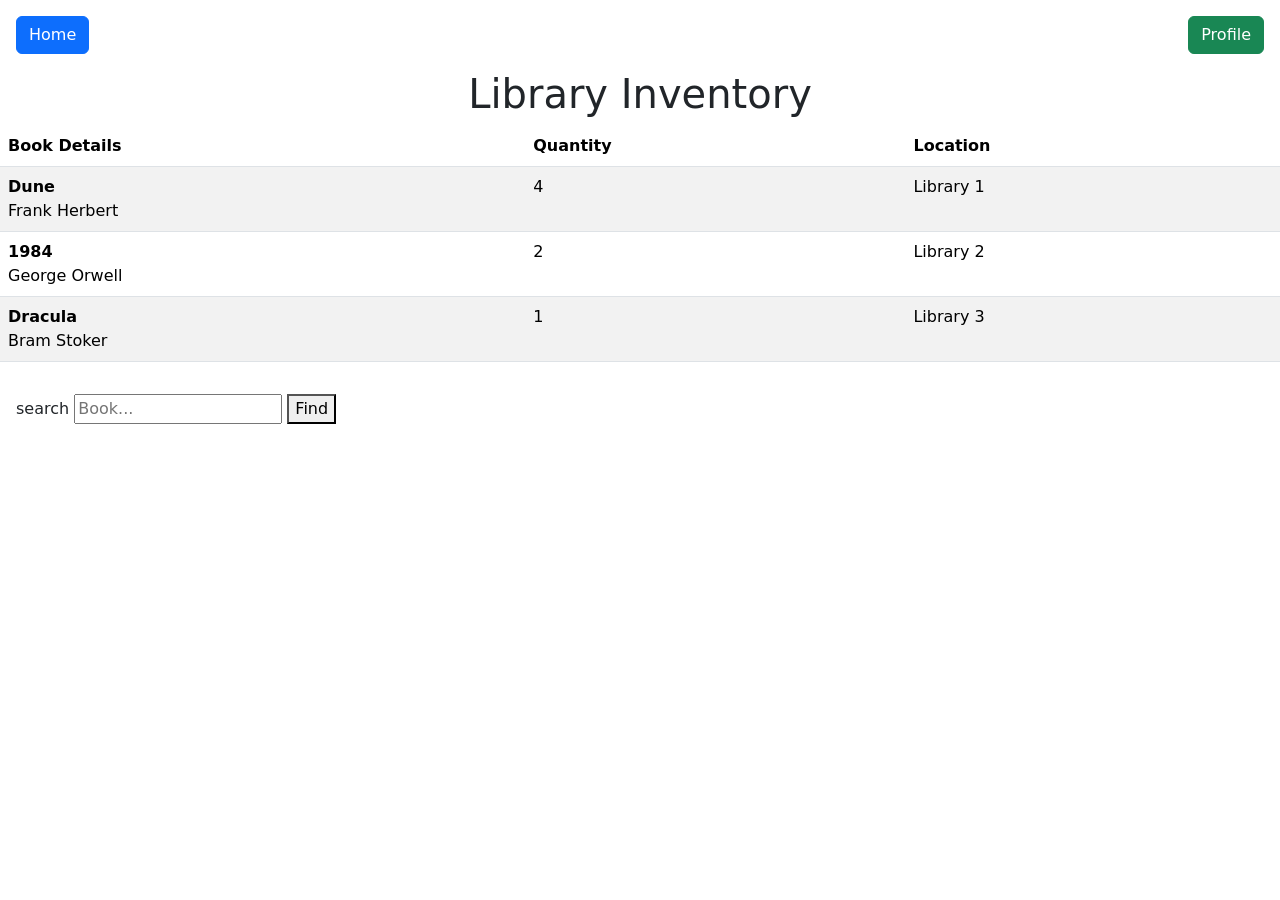
<file: inventory.html>
<!DOCTYPE html>
<html lang="en">
<head>
    <meta charset="UTF-8">
    <meta name="viewport" content="width=device-width, initial-scale=1.0">
    <title>Library inventory</title>
 
    <link rel="stylesheet" href="https://cdn.jsdelivr.net/npm/bootstrap@5.3.8/dist/css/bootstrap.min.css">

    <link rel="stylesheet" href="./style.css">
    <script src ="./inventory.js" defer></script>

</head>
<body>
    <div class="d-flex justify-content-between p-3">

        <a href = "staff-homepage.html" ><button type="button" class = "btn btn-primary">Home</button></a>

        <a href = "user-homepage-html.html" ><button type="button" class = "btn btn-success">Profile</button></a>
    </div>

    <h1 style="text-align: center;">Library Inventory</h1>
    
<main>
    <section class="inventory-controls">
        <table class="table table-striped">

    <thead>
        <tr>
            <th>Book Details</th>
            <th>Quantity</th>
            <th>Location</th>
        </tr>
    </thead>

    <tbody id="inventoryTable">

    </tbody>

</table>

            <div class="d-flex justify-content-between p-3">
            <form class="search" action="/search" method="GET">

            <label for="searchInput">search</label>
        
            <input type="search" id="searchInput" name="query" placeholder="Book...
        ">
             <button type="submit">Find</button>
        </form>
    

    </div>


    </section>
</main>
</body>
</html>
</file>
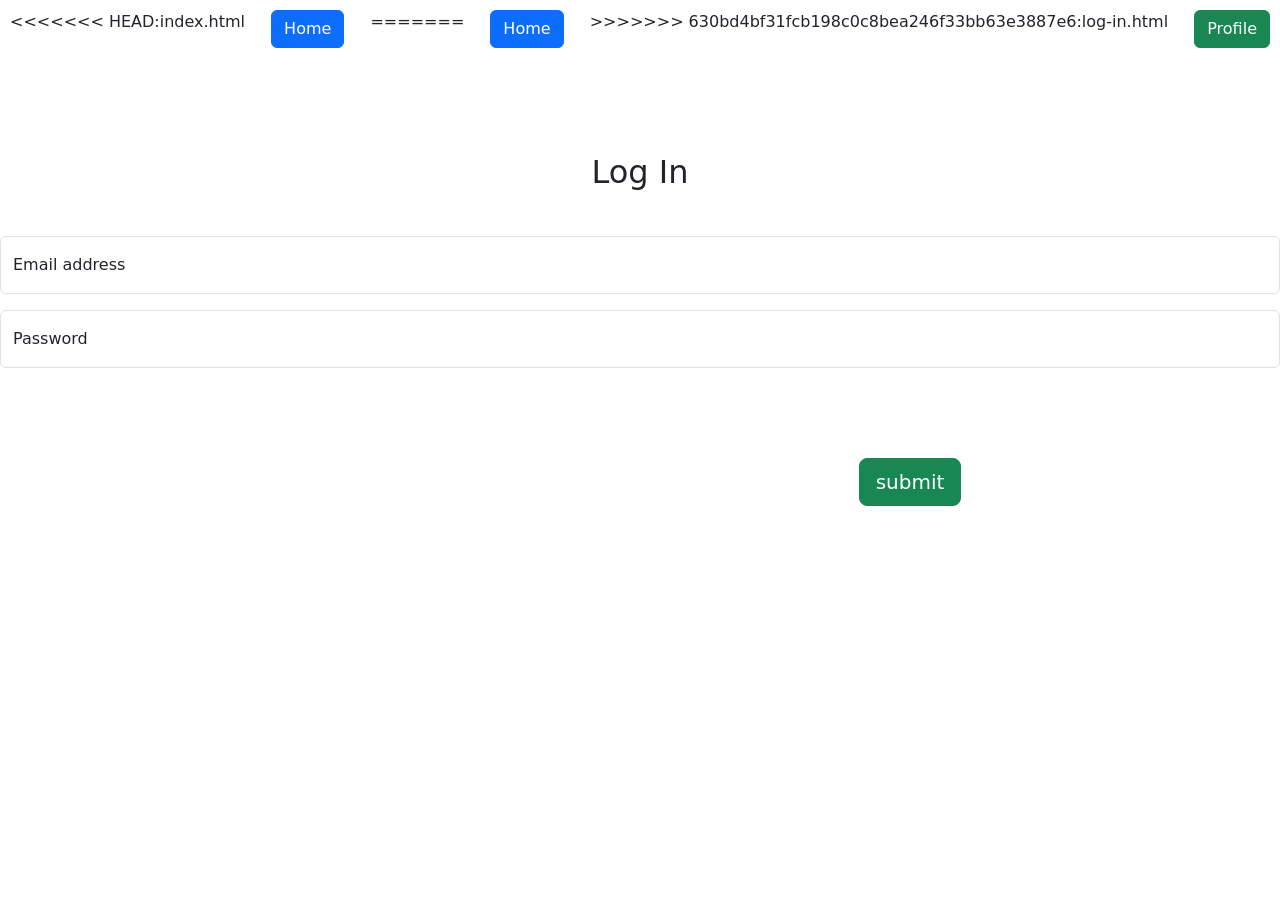
<file: log-in.html>
<!DOCTYPE html>
<html lang="en">
<head>
    <meta charset="UTF-8">
    <meta name="viewport" content="width=device-width, initial-scale=1.0">
    <link rel="stylesheet" href="./style.css">
    <link rel="stylesheet" href="	https://cdn.jsdelivr.net/npm/bootstrap@5.3.8/dist/css/bootstrap.min.css">
    <script src="https://cdn.jsdelivr.net/npm/bootstrap@5.3.8/dist/js/bootstrap.bundle.min.js" defer></script>
    <script src="logApp.js" defer></script>
    <title>Log in</title>
</head>
<body>
    <div class="homeButton">
<<<<<<< HEAD:index.html
        <a href="user-hompage-html.html" class="btn btn-primary">Home</a>
=======
        <a href="user-hompage-html.html" ><button type="button" class="btn btn-primary">Home</button></a>
>>>>>>> 630bd4bf31fcb198c0c8bea246f33bb63e3887e6:log-in.html
        <button type="button" class="btn btn-success">Profile</button>
    </div>
    <div class="login-title">
        Log In
    </div>
    <div class="form-floating mb-3">
        <input type="email" class="form-control" id="floatingInput" placeholder="name@example.com">
        <label for="floatingInput">Email address</label>
        </div>
        <div class="form-floating">
        <input type="password" class="form-control" id="floatingPassword" placeholder="Password">
        <label for="floatingPassword">Password</label>
    </div>
    <div class="submitreset-buttons">
        <button type="button" class="btn btn-success btn-lg" id="submitButton">submit</button>
    </div>
    <div id="errorpopup">
        <p>Error when doing the password.</p>
        <p>Please ensure password is at least 6 characters long</p>
    </div>
</body>
</html>
</file>
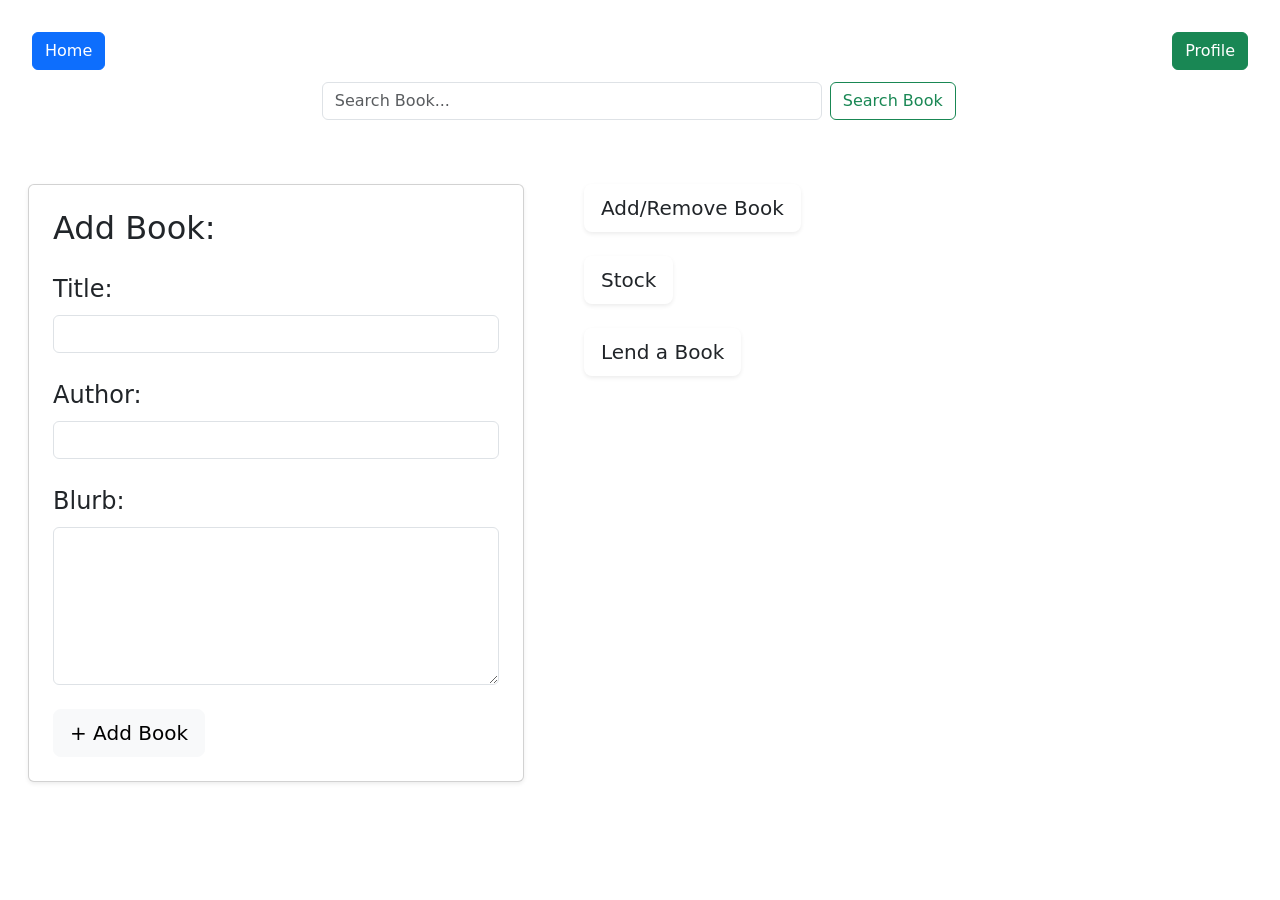
<file: staff-homepage.html>
<!DOCTYPE html>
<html lang="en">
<head>
    <meta charset="UTF-8">
    <meta name="viewport" content="width=device-width, initial-scale=1.0">
    <link rel="stylesheet" href="https://cdn.jsdelivr.net/npm/bootstrap@5.3.8/dist/css/bootstrap.min.css" rel="stylesheet" integrity="sha384-sRIl4kxILFvY47J16cr9ZwB07vP4J8+LH7qKQnuqkuIAvNWLzeN8tE5YBujZqJLB" crossorigin="anonymous">
    <title>Staff Homepage</title>
</head>
<body class="p-3">

    <!-- Top Navigation Bar-->
    <header class="d-flex justify-content-between p-3">
        <a href="user-hompage-html.html"><button class="btn btn-primary">Home</button></a> <!-- the <a> tags are so the href links to other html pages can be added later-->
        <form role="search" class="d-flex justify-content-center" style="padding-top: 50px">
            <input type="search" name="q" class="form-control me-2" placeholder="Search Book..." aria-label="Search" style="width: 500px">
            <button type="submit" class="btn btn-outline-success">Search Book</button>     
        </form>

        <a href="index.html"> <button class="btn btn-success">Profile</button></a>
    </header>

    <main class="container-fluid mt-5">
        <div class="row">

            <!-- Left: Add Book Form -->
            <section id="add-book" class="col-12 col-md-5">
                <div class="card shadow-sm">
                    <div class="card-body p-4">
                        <h2 class="card-title mb-4">Add Book:</h2>

                        <form id="add-book-form" action="#" method="post">
                            <div class="mb-4">
                                <label for="title" class="form-label fs-4">Title:</label>
                                <input type="text" id="title" name="title" class="form-control" required>
                            </div>
                            <div class="mb-4">
                                <label for="author" class="form-label fs-4">Author:</label>
                                <input type="text" id="author" name="author" class="form-control" required>
                            </div>
                            <div class="mb-4">
                                <label for="blurb" class="form-label fs-4">Blurb:</label>
                                <textarea id="blurb" name="blurb" class="form-control" rows="6"></textarea>
                            </div>
                            <button type="submit" class="btn btn-light btn-lg">+ Add Book</button>
                            <div id="add-book-message" role="alert"></div>
                        </form>
                    </div>
                </div>
            </section>

                <!-- Right: Staff action buttons-->
             <nav id="staff-actions" class= "col-12 col-md-7 mt-4 mt-md-0 px-md-5 d-grid gap-4 align-content-start" aria-label="Staff Actions">
                <a href=""><button class="btn shadow-sm btn-lg">Add/Remove Book</button></a>
                <a href=""><button class="btn shadow-sm btn-lg">Stock</button></a>
                <a href=""><button class="btn shadow-sm btn-lg">Lend a Book</button></a>
             </nav>
        </div>
    </main>
    <script src="staff-homepage.js"></script>
</body>
</html>
</file>
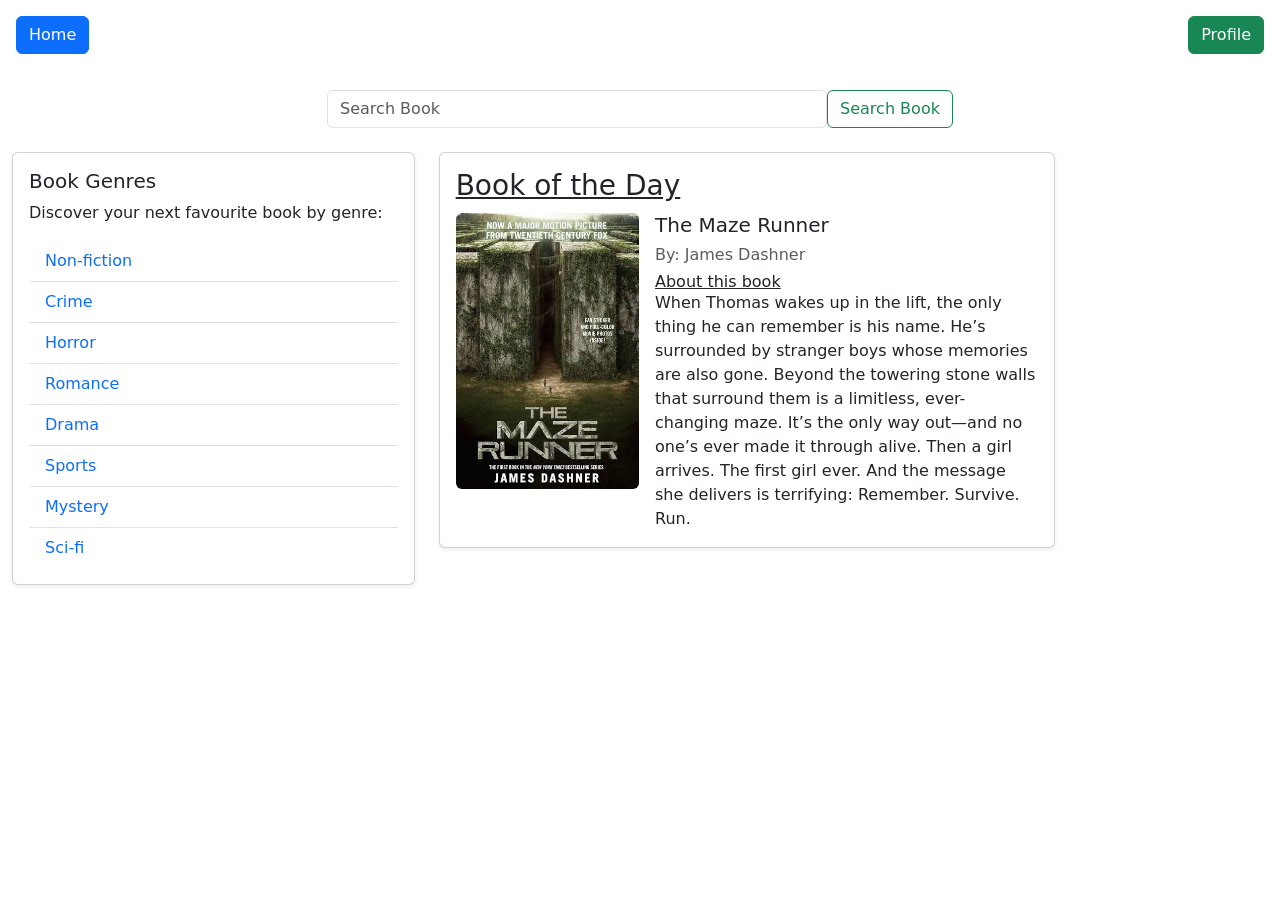
<file: user-hompage-html.html>
<!DOCTYPE html>
<html lang="en">
<head>
    <meta charset="UTF-8">
    <meta name="viewport" content="width=device-width, initial-scale=1.0">
    <link rel="stylesheet" href="https://cdn.jsdelivr.net/npm/bootstrap@5.3.8/dist/css/bootstrap.min.css">
    <script src="user-homepage.js" defer></script>
    <title>Customer </title>
</head>
<body>

<div class="d-flex justify-content-between p-3">
  <button class="btn btn-primary">Home</button>
  <button class="btn btn-success">Profile</button>
</div>

<form class="d-flex justify-content-center" role="search" style="padding-top: 20px; ">
  <div class="position-relative" style="width: 500px;">
  <input
    class="form-control me-2"
    type="search"
    placeholder="Search Book"
    style="width: 500px;"
  >
        <div
            id="searchDropdown"
            class="list-group position-absolute w-100 shadow"
            style="top: 100%; z-index: 1000; display: none;">
        </div>


  </div>
  <button class="btn btn-outline-success" type="submit">
    Search Book
  </button>
</form>


<div class="container-fluid mt-4">
  <div class="row">

    <!-- Left card: Book Genres -->
    <div class="col-md-4">
      <div class="card shadow-sm">
        <div class="card-body">
          <h5 class="card-title">Book Genres</h5>
          <p class="card-text">
            Discover your next favourite book by genre:
          </p>

          <ul class="list-group list-group-flush">
            <li class="list-group-item"><a href="#" class="text-decoration-none">Non-fiction</a></li>
            <li class="list-group-item"><a href="#" class="text-decoration-none">Crime</a></li>
            <li class="list-group-item"><a href="#" class="text-decoration-none">Horror</a></li>
            <li class="list-group-item"><a href="#" class="text-decoration-none">Romance</a></li>
            <li class="list-group-item"><a href="#" class="text-decoration-none">Drama</a></li>
            <li class="list-group-item"><a href="#" class="text-decoration-none">Sports</a></li>
            <li class="list-group-item"><a href="#" class="text-decoration-none">Mystery</a></li>
            <li class="list-group-item"><a href="#" class="text-decoration-none">Sci-fi</a></li>
          </ul>
        </div>
      </div>
    </div>



<div class="col-md-6">
  <div class="card shadow-sm p-3">
        <div  >
      <h3  class="mb-0 text-decoration-underline ">Book of the Day </h3>
    </div>
   
    <div style="padding-top: 10px;" class="row g-3 align-items-start ">


      <div class="col-4" >
        <img src="image1.jpg"
             class="img-fluid rounded"
             alt="Book poster">
      </div>

      <div class="col-8">
        <h5 class="card-title">The Maze Runner</h5>
        <h6 class="text-muted">By: James Dashner </h6>
              <h6 class="mb-0 text-decoration-underline">About this book</h6>
      <p class="card-text">
        When Thomas wakes up in the lift, the only thing he can remember is his name. He’s surrounded by stranger boys whose memories are also gone.
        Beyond the towering stone walls that surround them is a limitless, ever-changing maze. It’s the only way out—and no one’s ever made it through alive.
        Then a girl arrives. The first girl ever. And the message she delivers is terrifying:
        Remember. Survive. Run.
      </p>
      </div>

    </div>


  </div>
</div>


    
</body>
</html>
</file>
<file: style.css>
.login-title{
        display: flex;
        justify-content: center;
        padding-top: 10vh;
        padding-bottom: 40px;
        font-size: 200%;
        
}



.submitreset-buttons{
    display: flex;
    justify-content: center;
    padding-top:  10vh;
    padding-left: 60vh;

}

.homeButton{
    padding: 10px;
    display: flex;
    justify-content: space-between;
}

#errorpopup{
    visibility: hidden;
    font-size: large;
}
</file>
